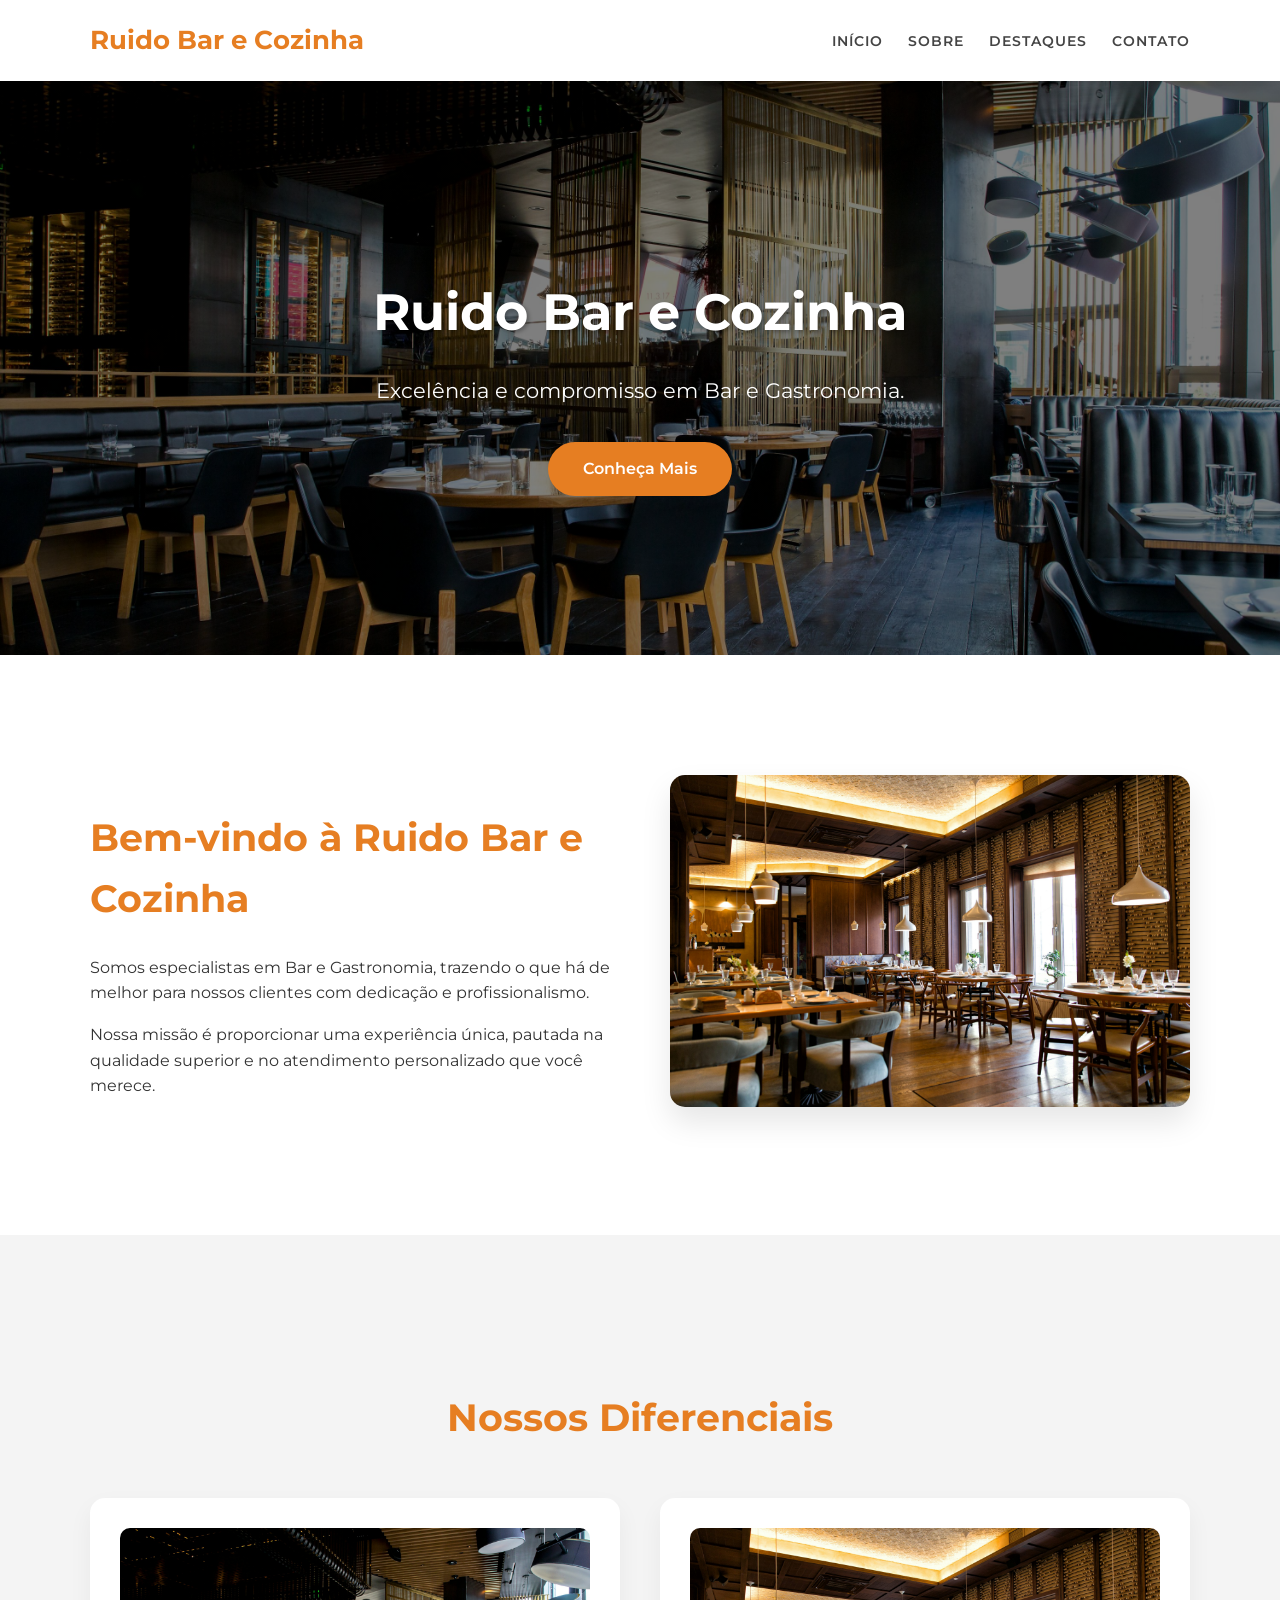
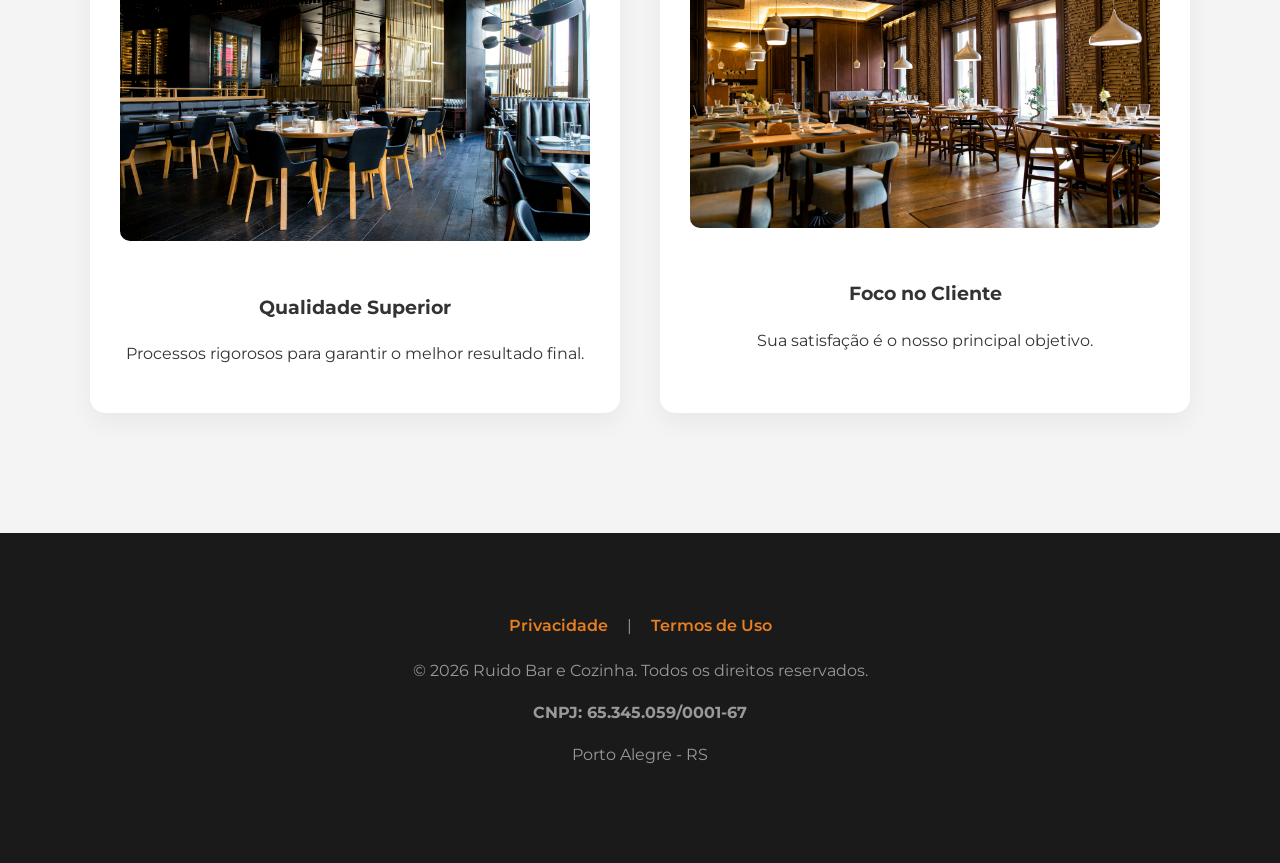
<file: index.html>
<!DOCTYPE html>
<html lang="pt-br">
<head>
    <meta charset="UTF-8">
    <meta name="viewport" content="width=device-width, initial-scale=1.0">
    <title>Ruido Bar e Cozinha - Bar e Gastronomia</title>
    <link rel="stylesheet" href="css/style.css">
    <link href="https://fonts.googleapis.com/css2?family=Montserrat:wght@300;400;600;700&display=swap" rel="stylesheet">
</head>
<body>
    <header>
        <nav>
            <div class="container">
                <a href="https://google.com" class="logo">Ruido Bar e Cozinha</a>
                <ul class="nav-links">
                    <li><a href="https://google.com">Início</a></li>
                    <li><a href="https://google.com">Sobre</a></li>
                    <li><a href="https://google.com">Destaques</a></li>
                    <li><a href="https://google.com">Contato</a></li>
                </ul>
            </div>
        </nav>
    </header>

    <section class="hero">
        <div class="container">
            <h1>Ruido Bar e Cozinha</h1>
            <p>Excelência e compromisso em Bar e Gastronomia.</p>
            <a href="https://google.com" class="btn">Conheça Mais</a>
        </div>
    </section>

    <section class="about">
        <div class="container">
            <div class="about-content">
                <div class="about-text">
                    <h2>Bem-vindo à Ruido Bar e Cozinha</h2>
                    <p>Somos especialistas em Bar e Gastronomia, trazendo o que há de melhor para nossos clientes com dedicação e profissionalismo.</p>
                    <p>Nossa missão é proporcionar uma experiência única, pautada na qualidade superior e no atendimento personalizado que você merece.</p>
                </div>
                <div class="about-image">
                    <img src="images/about.jpg" alt="Sobre Nós" class="clickable-image">
                </div>
            </div>
        </div>
    </section>

    <section class="specialties">
        <div class="container">
            <h2>Nossos Diferenciais</h2>
            <div class="grid">
                <div class="card">
                    <img src="images/dish1.jpg" alt="Destaque 1" class="clickable-image">
                    <h3>Qualidade Superior</h3>
                    <p>Processos rigorosos para garantir o melhor resultado final.</p>
                </div>
                <div class="card">
                    <img src="images/dish2.jpg" alt="Destaque 2" class="clickable-image">
                    <h3>Foco no Cliente</h3>
                    <p>Sua satisfação é o nosso principal objetivo.</p>
                </div>
            </div>
        </div>
    </section>

    <footer>
        <div class="container">
            <div class="footer-links">
                <a href="privacy.html">Privacidade</a> | <a href="terms.html">Termos de Uso</a>
            </div>
            <p>&copy; 2026 Ruido Bar e Cozinha. Todos os direitos reservados.</p>
            <p><strong>CNPJ: 65.345.059/0001-67</strong></p>
            <p>Porto Alegre - RS</p>
        </div>
    </footer>
    <script src="js/script.js"></script>
</body>
</html>
</file>
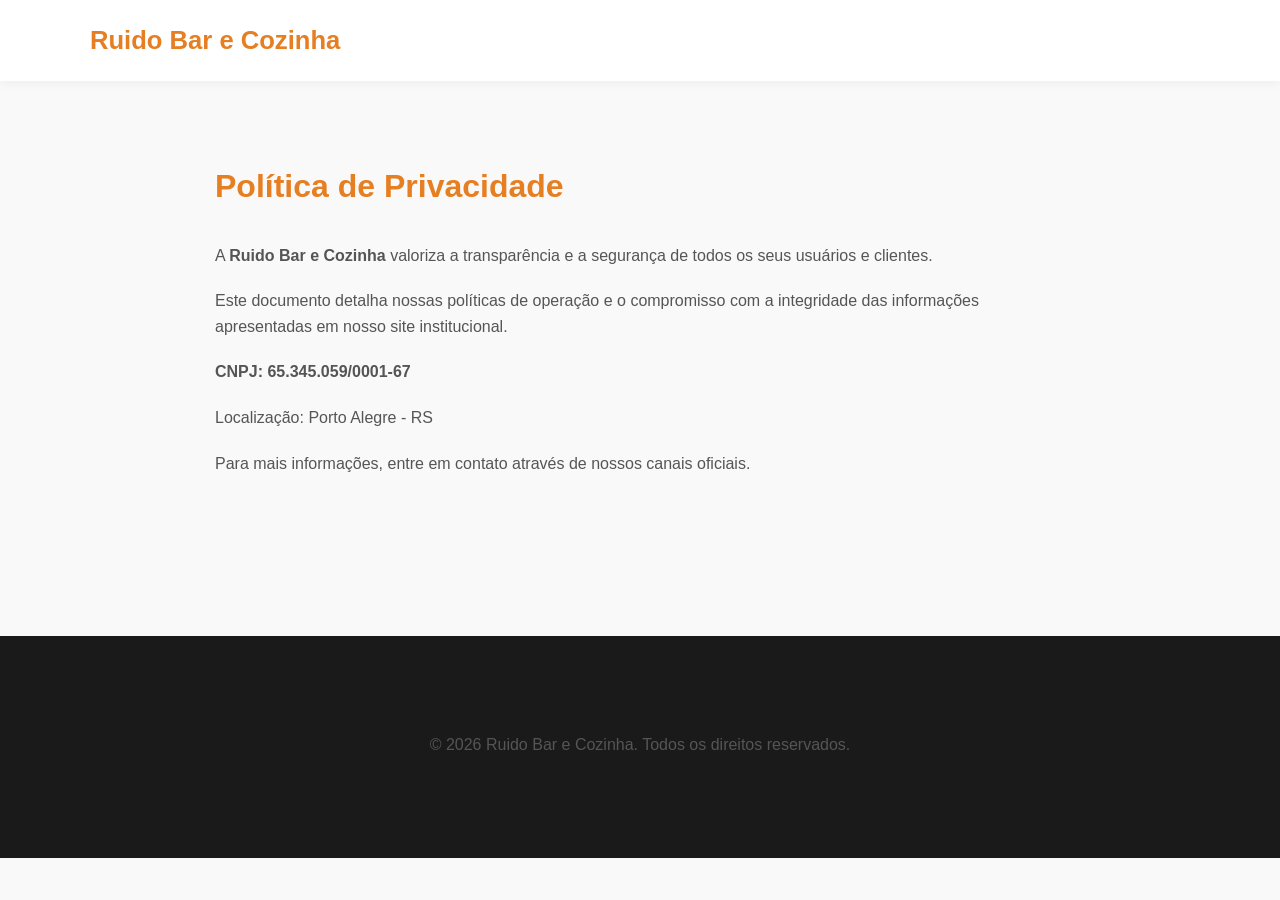
<file: privacy.html>
<!DOCTYPE html>
<html lang="pt-br">
<head>
    <meta charset="UTF-8">
    <meta name="viewport" content="width=device-width, initial-scale=1.0">
    <title>Política de Privacidade - Ruido Bar e Cozinha</title>
    <link rel="stylesheet" href="css/style.css">
    <style>.legal { padding: 140px 0; max-width: 850px; margin: 0 auto; } h1 { color: #e67e22; margin-bottom: 30px; } p { margin-bottom: 20px; color: #555; }</style>
</head>
<body>
    <header><nav><div class="container"><a href="index.html" class="logo">Ruido Bar e Cozinha</a></div></nav></header>
    <div class="container legal">
        <h1>Política de Privacidade</h1>
        <p>A <strong>Ruido Bar e Cozinha</strong> valoriza a transparência e a segurança de todos os seus usuários e clientes.</p>
        <p>Este documento detalha nossas políticas de operação e o compromisso com a integridade das informações apresentadas em nosso site institucional.</p>
        <p><strong>CNPJ: 65.345.059/0001-67</strong></p>
        <p>Localização: Porto Alegre - RS</p>
        <p>Para mais informações, entre em contato através de nossos canais oficiais.</p>
    </div>
    <footer><div class="container"><p>&copy; 2026 Ruido Bar e Cozinha. Todos os direitos reservados.</p></div></footer>
</body>
</html>
</file>
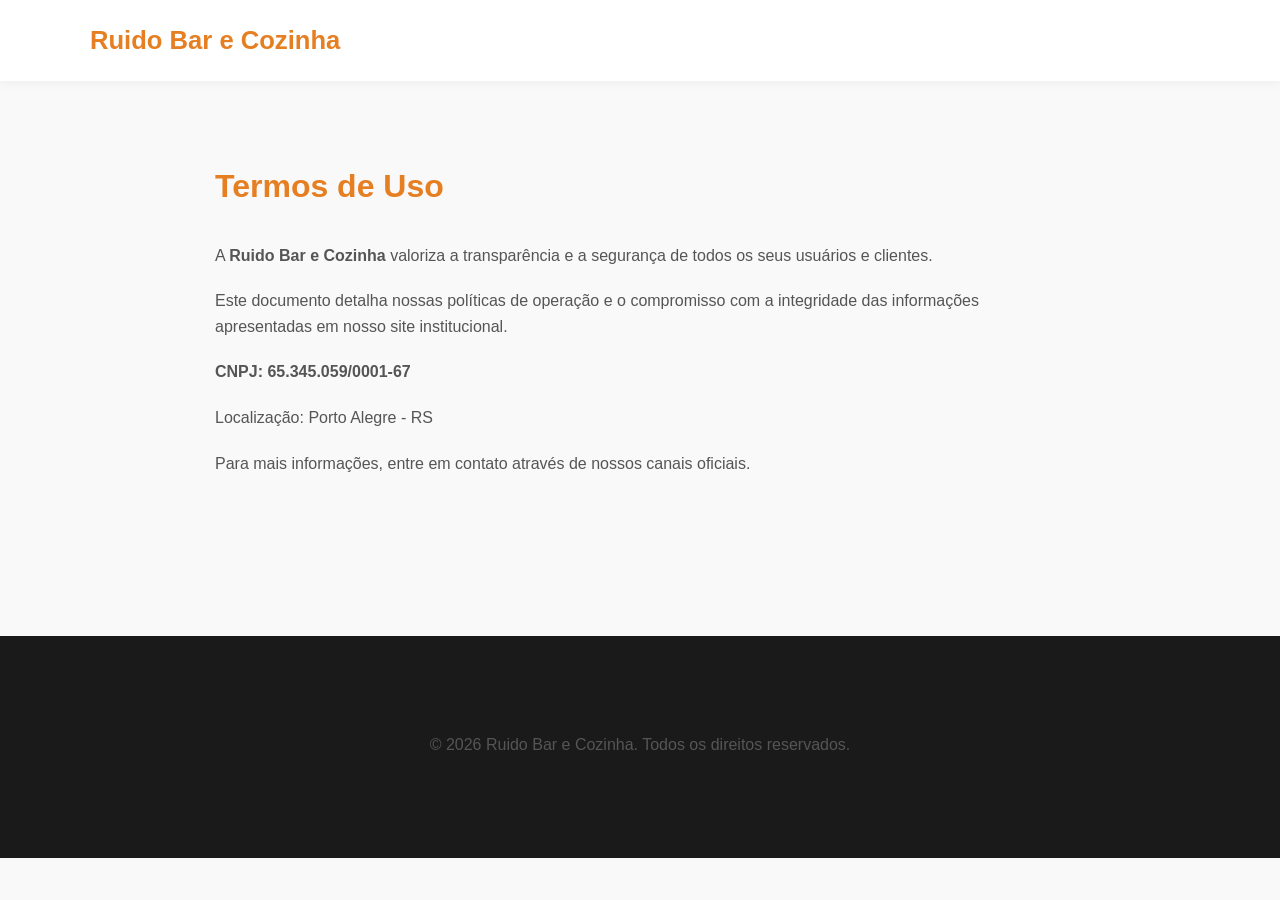
<file: terms.html>
<!DOCTYPE html>
<html lang="pt-br">
<head>
    <meta charset="UTF-8">
    <meta name="viewport" content="width=device-width, initial-scale=1.0">
    <title>Termos de Uso - Ruido Bar e Cozinha</title>
    <link rel="stylesheet" href="css/style.css">
    <style>.legal { padding: 140px 0; max-width: 850px; margin: 0 auto; } h1 { color: #e67e22; margin-bottom: 30px; } p { margin-bottom: 20px; color: #555; }</style>
</head>
<body>
    <header><nav><div class="container"><a href="index.html" class="logo">Ruido Bar e Cozinha</a></div></nav></header>
    <div class="container legal">
        <h1>Termos de Uso</h1>
        <p>A <strong>Ruido Bar e Cozinha</strong> valoriza a transparência e a segurança de todos os seus usuários e clientes.</p>
        <p>Este documento detalha nossas políticas de operação e o compromisso com a integridade das informações apresentadas em nosso site institucional.</p>
        <p><strong>CNPJ: 65.345.059/0001-67</strong></p>
        <p>Localização: Porto Alegre - RS</p>
        <p>Para mais informações, entre em contato através de nossos canais oficiais.</p>
    </div>
    <footer><div class="container"><p>&copy; 2026 Ruido Bar e Cozinha. Todos os direitos reservados.</p></div></footer>
</body>
</html>
</file>
<file: css/style.css>
body { font-family: 'Montserrat', sans-serif; margin: 0; padding: 0; color: #333; line-height: 1.6; background-color: #f9f9f9; }
.container { width: 90%; max-width: 1100px; margin: 0 auto; padding: 20px 0; }
header { background: #fff; box-shadow: 0 2px 10px rgba(0,0,0,0.05); position: fixed; width: 100%; top: 0; z-index: 1000; }
header .container { display: flex; justify-content: space-between; align-items: center; }
.logo { font-size: 1.6em; font-weight: 700; color: #e67e22; text-decoration: none; }
.nav-links { list-style: none; display: flex; margin: 0; padding: 0; }
.nav-links li { margin-left: 25px; }
.nav-links a { text-decoration: none; color: #444; font-weight: 600; font-size: 0.85em; text-transform: uppercase; letter-spacing: 1px; }
.hero { background: linear-gradient(rgba(0,0,0,0.5), rgba(0,0,0,0.5)), url('../images/hero.jpg') no-repeat center center/cover; height: 65vh; display: flex; align-items: center; justify-content: center; text-align: center; color: #fff; margin-top: 70px; }
.hero h1 { font-size: 3.2em; margin-bottom: 15px; text-shadow: 2px 2px 4px rgba(0,0,0,0.3); }
.hero p { font-size: 1.3em; margin-bottom: 35px; }
.btn { background: #e67e22; color: #fff; padding: 14px 35px; text-decoration: none; border-radius: 30px; font-weight: 600; display: inline-block; transition: transform 0.3s; }
.btn:hover { transform: scale(1.05); }
.about { padding: 100px 0; background: #fff; }
.about-content { display: flex; align-items: center; gap: 60px; }
.about-text { flex: 1; }
.about-text h2 { color: #e67e22; font-size: 2.4em; margin-bottom: 25px; }
.about-image { flex: 1; }
.about-image img { width: 100%; border-radius: 15px; box-shadow: 0 15px 30px rgba(0,0,0,0.1); }
.specialties { padding: 100px 0; text-align: center; background: #f4f4f4; }
.specialties h2 { font-size: 2.4em; margin-bottom: 50px; color: #e67e22; }
.grid { display: grid; grid-template-columns: repeat(auto-fit, minmax(320px, 1fr)); gap: 40px; }
.card { background: #fff; padding: 30px; border-radius: 15px; box-shadow: 0 10px 25px rgba(0,0,0,0.05); transition: translateY -10s; }
.card:hover { transform: translateY(-10px); }
.card img { width: 100%; border-radius: 10px; margin-bottom: 25px; }
footer { background: #1a1a1a; color: #999; text-align: center; padding: 60px 0; }
.footer-links { margin-bottom: 20px; }
.footer-links a { color: #e67e22; text-decoration: none; margin: 0 15px; font-weight: 600; }
.clickable-image { cursor: pointer; transition: opacity 0.3s; }
.clickable-image:hover { opacity: 0.9; }
@media (max-width: 768px) { .about-content { flex-direction: column; } .hero h1 { font-size: 2.2em; } .nav-links { display: none; } }
</file>
